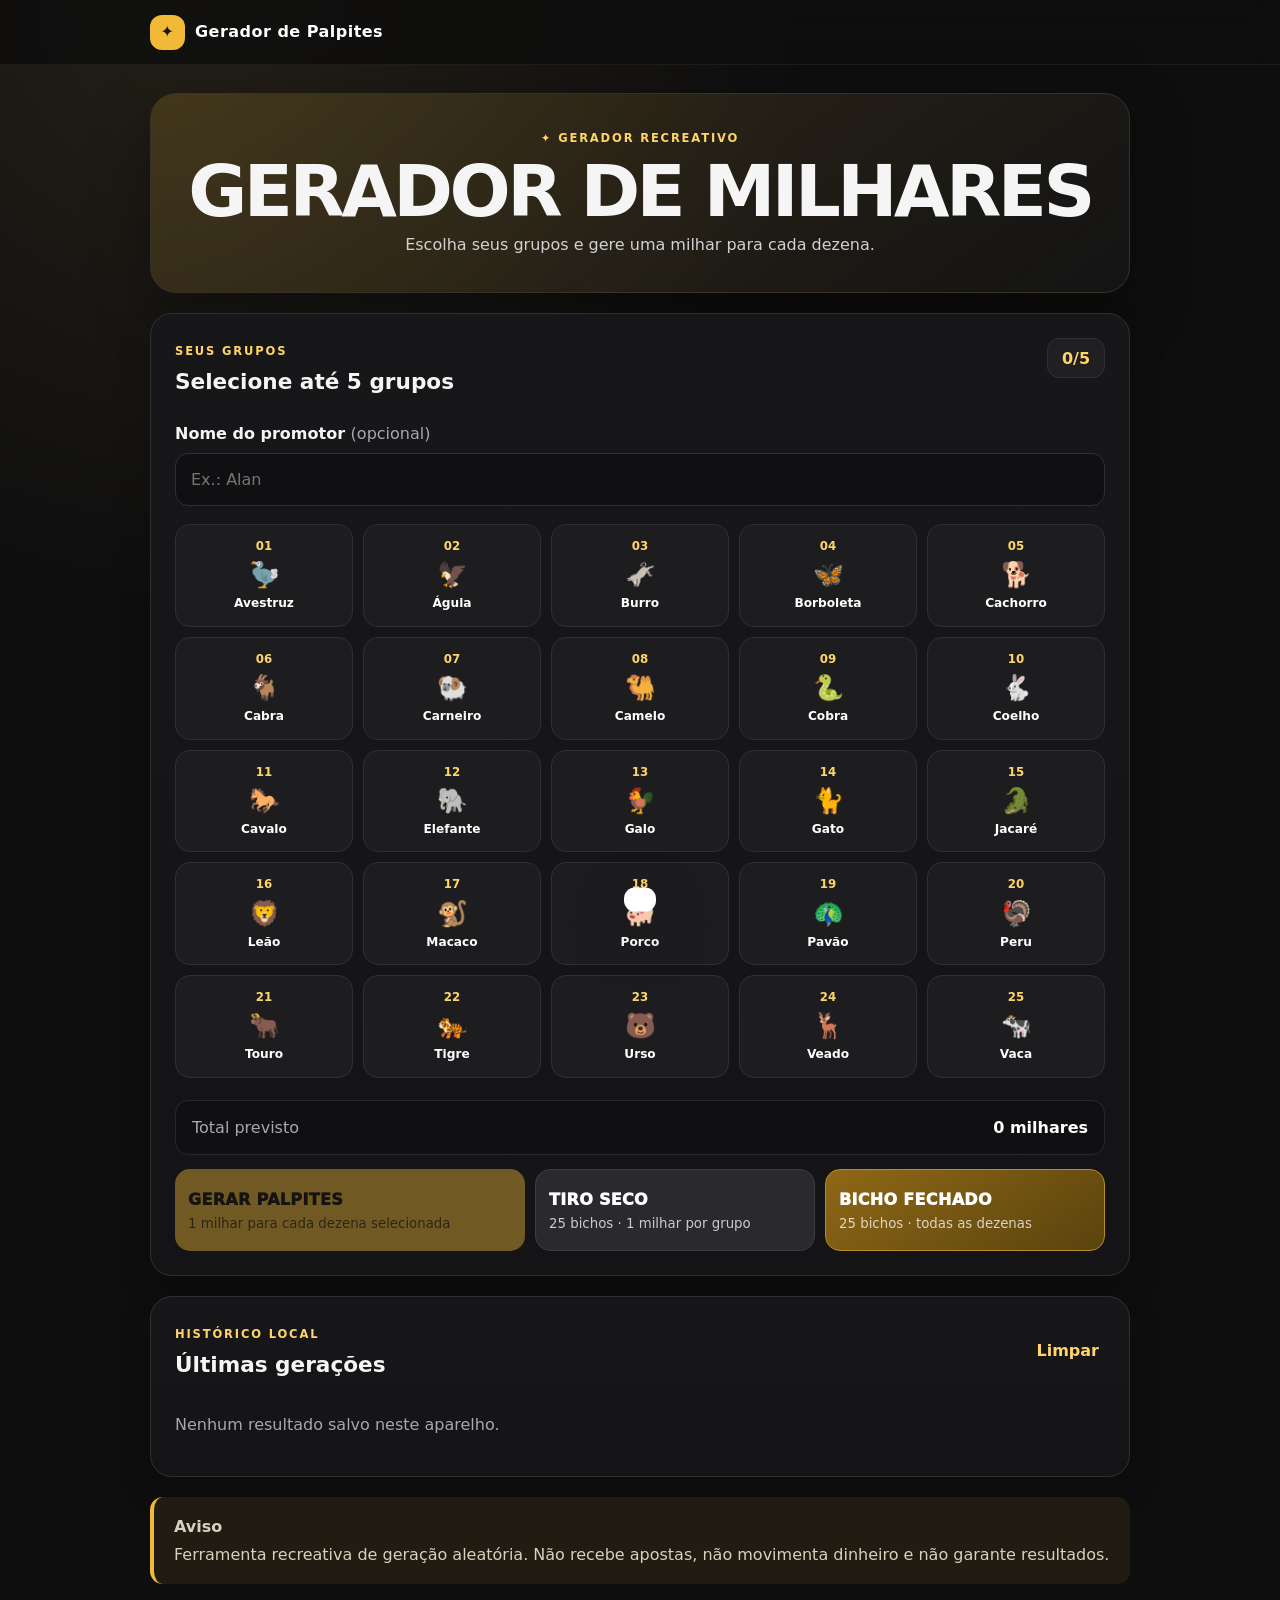
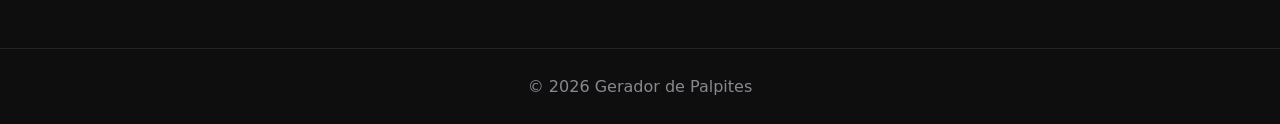
<file: index.html>
<!doctype html>
<html lang="pt-BR">
<head>
  <meta charset="utf-8">
  <meta name="viewport" content="width=device-width,initial-scale=1,viewport-fit=cover">
  <meta name="theme-color" content="#151515">
  <meta name="description" content="Gerador recreativo de milhares por grupos e dezenas.">
  <title>Gerador de Milhares</title>
  <link rel="stylesheet" href="styles.css">
</head>
<body>
  <header class="topbar">
    <div class="shell topbar-inner">
      <a class="brand" href="#inicio"><span class="brand-icon">✦</span><span>Gerador de Palpites</span></a>
    </div>
  </header>

  <main id="inicio" class="shell page">
    <section class="hero-card">
      <div class="hero-kicker">✦ GERADOR RECREATIVO</div>
      <h1>GERADOR DE MILHARES</h1>
      <p>Escolha seus grupos e gere uma milhar para cada dezena.</p>
    </section>

    <section class="panel">
      <div class="panel-head">
        <div>
          <span class="section-label">SEUS GRUPOS</span>
          <h2>Selecione até 5 grupos</h2>
        </div>
        <div id="selectionCounter" class="counter">0/5</div>
      </div>

      <label class="field-label" for="promoter">Nome do promotor <span>(opcional)</span></label>
      <input id="promoter" class="text-input" type="text" maxlength="40" placeholder="Ex.: Alan" autocomplete="name">

      <div id="groupsGrid" class="groups-grid" aria-label="Grupos disponíveis"></div>

      <div class="summary-row">
        <span>Total previsto</span>
        <strong id="totalThousands">0 milhares</strong>
      </div>

      <div class="action-grid">
        <button id="generateSelected" class="action primary" disabled>
          <span class="action-title">GERAR PALPITES</span>
          <small>1 milhar para cada dezena selecionada</small>
        </button>
        <button id="dryShot" class="action dark">
          <span class="action-title">TIRO SECO</span>
          <small>25 bichos · 1 milhar por grupo</small>
        </button>
        <button id="closedAnimal" class="action gold">
          <span class="action-title">BICHO FECHADO</span>
          <small>25 bichos · todas as dezenas</small>
        </button>
      </div>
    </section>

    <section id="resultsSection" class="panel results-panel" hidden>
      <div class="panel-head results-head">
        <div>
          <span class="section-label">RESULTADOS</span>
          <h2 id="resultTitle">Seus palpites</h2>
          <p id="resultMeta" class="muted"></p>
        </div>
        <div class="result-actions">
          <button id="copyBtn" class="small-btn">Copiar</button>
          <button id="whatsappBtn" class="small-btn whatsapp">WhatsApp</button>
        </div>
      </div>
      <div id="resultsGrid" class="results-grid"></div>
    </section>

    <section class="panel history-panel">
      <div class="panel-head compact">
        <div>
          <span class="section-label">HISTÓRICO LOCAL</span>
          <h2>Últimas gerações</h2>
        </div>
        <button id="clearHistory" class="link-btn">Limpar</button>
      </div>
      <div id="historyList" class="history-list"><p class="muted">Nenhum resultado salvo neste aparelho.</p></div>
    </section>

    <section class="notice">
      <strong>Aviso</strong>
      <p>Ferramenta recreativa de geração aleatória. Não recebe apostas, não movimenta dinheiro e não garante resultados.</p>
    </section>
  </main>

  <footer class="footer"><div class="shell">© <span id="year"></span> Gerador de Palpites</div></footer>
  <div id="toast" class="toast" role="status" aria-live="polite"></div>
  <script src="script.js"></script>
</body>
</html>
</file>
<file: styles.css>
:root{--bg:#0e0e0f;--card:#171719;--card2:#202023;--line:#303034;--text:#f5f5f5;--muted:#a7a7ae;--gold:#f2b938;--gold2:#ffd568;--green:#27c46a;--red:#e85b5b;--shadow:0 22px 60px rgba(0,0,0,.35)}
*{box-sizing:border-box}html{scroll-behavior:smooth}body{margin:0;background:radial-gradient(circle at 15% 0%,#242017 0,transparent 30%),var(--bg);color:var(--text);font-family:Inter,system-ui,-apple-system,Segoe UI,Roboto,Arial,sans-serif;line-height:1.45}button,input{font:inherit}.shell{width:min(980px,calc(100% - 28px));margin:auto}.topbar{position:sticky;top:0;z-index:20;background:rgba(14,14,15,.86);backdrop-filter:blur(14px);border-bottom:1px solid rgba(255,255,255,.06)}.topbar-inner{min-height:64px;display:flex;align-items:center;justify-content:space-between}.brand{color:#fff;text-decoration:none;font-weight:900;letter-spacing:.03em;display:flex;align-items:center;gap:10px}.brand-icon{display:grid;place-items:center;width:35px;height:35px;border-radius:12px;background:var(--gold);color:#17120a}.install-btn,.small-btn,.link-btn{border:0;cursor:pointer}.install-btn{background:var(--gold);color:#17120a;border-radius:10px;padding:9px 13px;font-weight:850}.page{padding:28px 0 64px}.hero-card{padding:36px 26px;text-align:center;border:1px solid #393126;border-radius:26px;background:linear-gradient(145deg,rgba(242,185,56,.16),rgba(255,255,255,.025));box-shadow:var(--shadow)}.hero-kicker,.section-label{color:var(--gold2);font-size:.72rem;letter-spacing:.16em;font-weight:900}.hero-card h1{margin:10px 0 8px;font-size:clamp(2rem,7vw,4.5rem);line-height:.95;letter-spacing:-.05em}.hero-card p{margin:0;color:#d1d1d4}.panel{margin-top:20px;padding:24px;border:1px solid var(--line);border-radius:22px;background:linear-gradient(180deg,var(--card),#141416);box-shadow:0 15px 35px rgba(0,0,0,.18)}.panel-head{display:flex;justify-content:space-between;align-items:flex-start;gap:16px}.panel-head h2{margin:5px 0 0;font-size:1.35rem}.counter{display:grid;place-items:center;min-width:58px;height:40px;padding:0 13px;border-radius:12px;background:var(--card2);border:1px solid var(--line);font-weight:900;color:var(--gold2)}.field-label{display:block;margin:24px 0 8px;font-weight:800}.field-label span{color:var(--muted);font-weight:500}.text-input{width:100%;border:1px solid var(--line);border-radius:13px;background:#101012;color:#fff;padding:14px 15px;outline:none}.text-input:focus{border-color:var(--gold)}.groups-grid{display:grid;grid-template-columns:repeat(5,1fr);gap:10px;margin-top:18px}.group-btn{border:1px solid var(--line);border-radius:15px;background:#1d1d20;color:#fff;padding:13px 8px;cursor:pointer;transition:.18s ease;min-height:92px}.group-btn:hover{transform:translateY(-2px);border-color:#57575d}.group-btn.selected{background:linear-gradient(145deg,#6e5315,#31270f);border-color:var(--gold);box-shadow:0 8px 22px rgba(242,185,56,.12)}.group-btn:disabled{opacity:.45;cursor:not-allowed}.group-num{display:block;color:var(--gold2);font-weight:900;font-size:.74rem}.group-emoji{display:block;font-size:1.55rem;margin:2px 0}.group-name{display:block;font-size:.76rem;font-weight:800}.summary-row{display:flex;justify-content:space-between;align-items:center;margin:22px 0 14px;padding:15px 16px;border-radius:13px;background:#101012;border:1px solid #29292d;color:var(--muted)}.summary-row strong{color:#fff}.action-grid{display:grid;grid-template-columns:1.25fr 1fr 1fr;gap:10px}.action{border:0;border-radius:15px;padding:16px 13px;min-height:82px;cursor:pointer;text-align:left;transition:.18s ease}.action:hover:not(:disabled){transform:translateY(-2px)}.action:disabled{opacity:.42;cursor:not-allowed}.action-title{display:block;font-weight:950;letter-spacing:.02em}.action small{display:block;margin-top:5px;opacity:.75;line-height:1.25}.primary{background:var(--gold);color:#18130a}.dark{background:#2a2a2e;color:#fff;border:1px solid #3d3d43}.gold{background:linear-gradient(145deg,#8f6816,#5a430e);color:#fff;border:1px solid #bb8b27}.results-head{align-items:center}.result-actions{display:flex;gap:8px}.small-btn{padding:10px 13px;border-radius:10px;background:#2c2c31;color:#fff;font-weight:800}.small-btn.whatsapp{background:var(--green);color:#071d10}.muted{color:var(--muted)}.results-grid{display:grid;grid-template-columns:repeat(2,1fr);gap:12px;margin-top:18px}.result-card{border:1px solid var(--line);border-radius:16px;padding:15px;background:#111113}.result-top{display:flex;align-items:center;justify-content:space-between;gap:12px}.animal{display:flex;align-items:center;gap:10px;font-weight:900}.animal-emoji{font-size:1.6rem}.badge{font-size:.72rem;padding:5px 8px;border-radius:999px;background:#27272c;color:var(--gold2);font-weight:900}.numbers{display:grid;grid-template-columns:repeat(4,1fr);gap:7px;margin-top:13px}.number-chip{padding:11px 6px;text-align:center;border-radius:10px;background:#202024;border:1px solid #313137;font-weight:950;letter-spacing:.08em}.history-panel .compact{align-items:center}.link-btn{background:transparent;color:var(--gold2);font-weight:800}.history-list{display:grid;gap:9px;margin-top:16px}.history-item{display:flex;justify-content:space-between;gap:14px;padding:12px 13px;border-radius:12px;background:#111113;border:1px solid #29292d}.history-title{font-weight:800}.history-time{color:var(--muted);font-size:.82rem;white-space:nowrap}.notice{margin-top:20px;padding:18px 20px;border-left:4px solid var(--gold);border-radius:13px;background:#211c11;color:#d8d0be}.notice p{margin:5px 0 0}.footer{padding:26px 0;border-top:1px solid #242427;color:#888890;text-align:center}.toast{position:fixed;left:50%;bottom:22px;z-index:30;transform:translate(-50%,140%);padding:12px 16px;border-radius:11px;background:#fff;color:#111;font-weight:800;box-shadow:var(--shadow);transition:.25s ease}.toast.show{transform:translate(-50%,0)}
@media(max-width:800px){.groups-grid{grid-template-columns:repeat(4,1fr)}.action-grid{grid-template-columns:1fr}.results-grid{grid-template-columns:1fr}}
@media(max-width:560px){.page{padding-top:16px}.hero-card{padding:29px 16px}.panel{padding:18px}.groups-grid{grid-template-columns:repeat(3,1fr);gap:8px}.panel-head.results-head{flex-direction:column}.result-actions,.result-actions button{width:100%}.history-item{flex-direction:column;gap:4px}.history-time{white-space:normal}.numbers{grid-template-columns:repeat(2,1fr)}}
</file>
